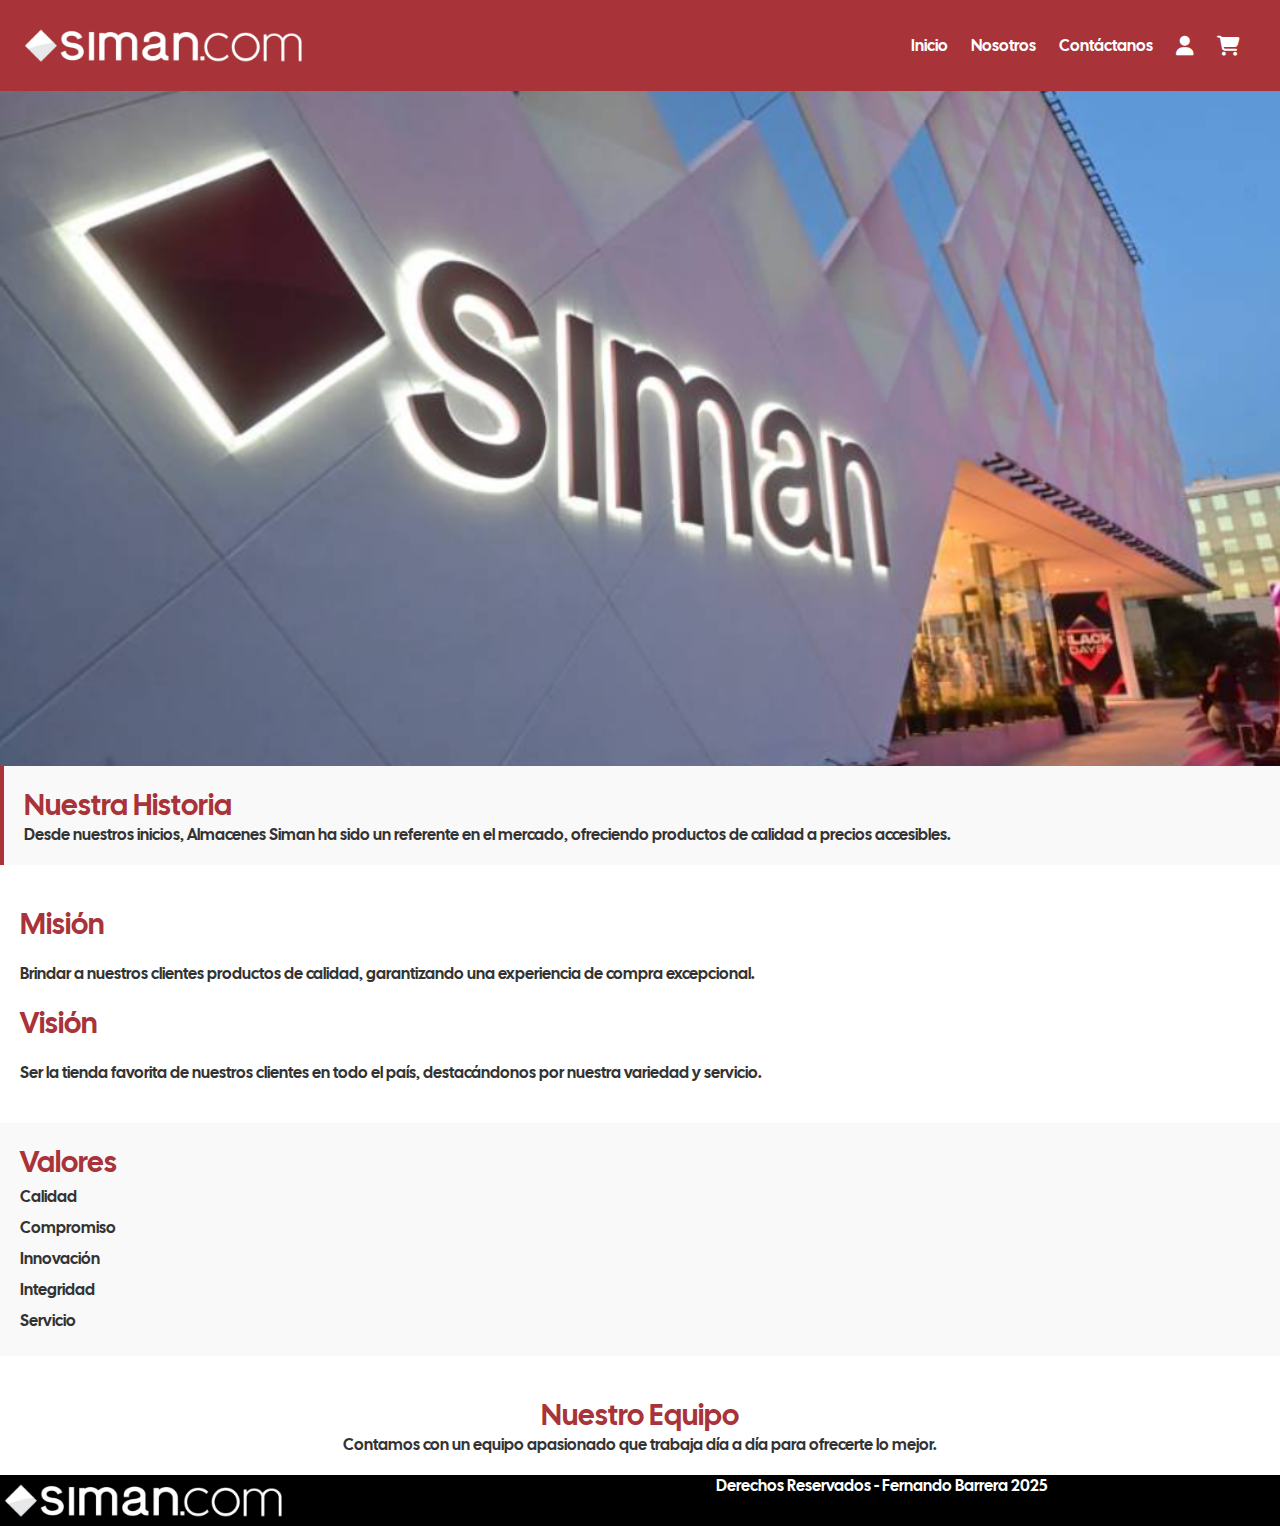
<file: about.html>
<!DOCTYPE html>
<html lang="es">

<head>
    <meta charset="UTF-8">
    <meta name="viewport" content="width=device-width, initial-scale=1.0">
    <title>Sobre Nosotros | Almacenes Siman</title>

    <!-- CSS -->
    <link rel="stylesheet" href="../CSS/style.css">

    <!-- FONTAWESOME -->
    <link rel="stylesheet" href="https://cdnjs.cloudflare.com/ajax/libs/font-awesome/6.7.2/css/all.min.css">

    <!-- LOGO -->
    <link rel="icon" type="image/png" href="../ASSETS/img/siman_logo.png">

    <!-- GOOGLE FONTS -->
    <link rel="preconnect" href="https://fonts.googleapis.com">
    <link rel="preconnect" href="https://fonts.gstatic.com" crossorigin>
    <link href="https://fonts.googleapis.com/css2?family=Cal+Sans&display=swap" rel="stylesheet">
</head>

<body>
    <main>
        <header>
            <section class="navbar">
                <section class="logo">
                    <img src="ASSETS/img/siman_nav1.png" alt="#" class="logo-img">
                </section>
                <nav>
                    <ul>
                        <li><a href="index.html">Inicio</a></li>
                        <li><a href="about.html" class="active">Nosotros</a></li>
                        <li><a href="contact_us.html">Contáctanos</a></li>
                        <li><a href="#"><i class="fa-solid fa-user fa-lg" style="color: #ffffff;"></i></a></li>
                        <li><a href="#"><i class="fa-solid fa-cart-shopping fa-lg" style="color: #ffffff;"></i></a></li>
                    </ul>
                </nav>
            </section>
        </header>
        <section class="banner">
            <img src="ASSETS/img/banner2.png" alt="" class="banner-img">
        </section>
        <section class="about-us">
            <section class="history">
                <h2>Nuestra Historia</h2>
                <p>Desde nuestros inicios, Almacenes Siman ha sido un referente en el mercado, ofreciendo productos de calidad a precios accesibles.</p>
            </section>

            <section class="mission-vision">
                <h2>Misión</h2>
                <p>Brindar a nuestros clientes productos de calidad, garantizando una experiencia de compra excepcional.</p>
                <h2>Visión</h2>
                <p>Ser la tienda favorita de nuestros clientes en todo el país, destacándonos por nuestra variedad y servicio.</p>
            </section>

            <section class="values">
                <h2>Valores</h2>
                <ul>
                    <li>Calidad</li>
                    <li>Compromiso</li>
                    <li>Innovación</li>
                    <li>Integridad</li>
                    <li>Servicio</li>
                </ul>
            </section>

            <section class="team">
                <h2>Nuestro Equipo</h2>
                <p>Contamos con un equipo apasionado que trabaja día a día para ofrecerte lo mejor.</p>
            </section>
        </section>
    </main>

    <footer>
        <section class="footer-container">
            <section class="logo">
                <img src="ASSETS/img/siman_nav1.png" alt="#" class="logo-img">
            </section>
            <h4>Derechos Reservados - Fernando Barrera 2025</h4>
        </section>
    </footer>
</body>

</html>
</file>
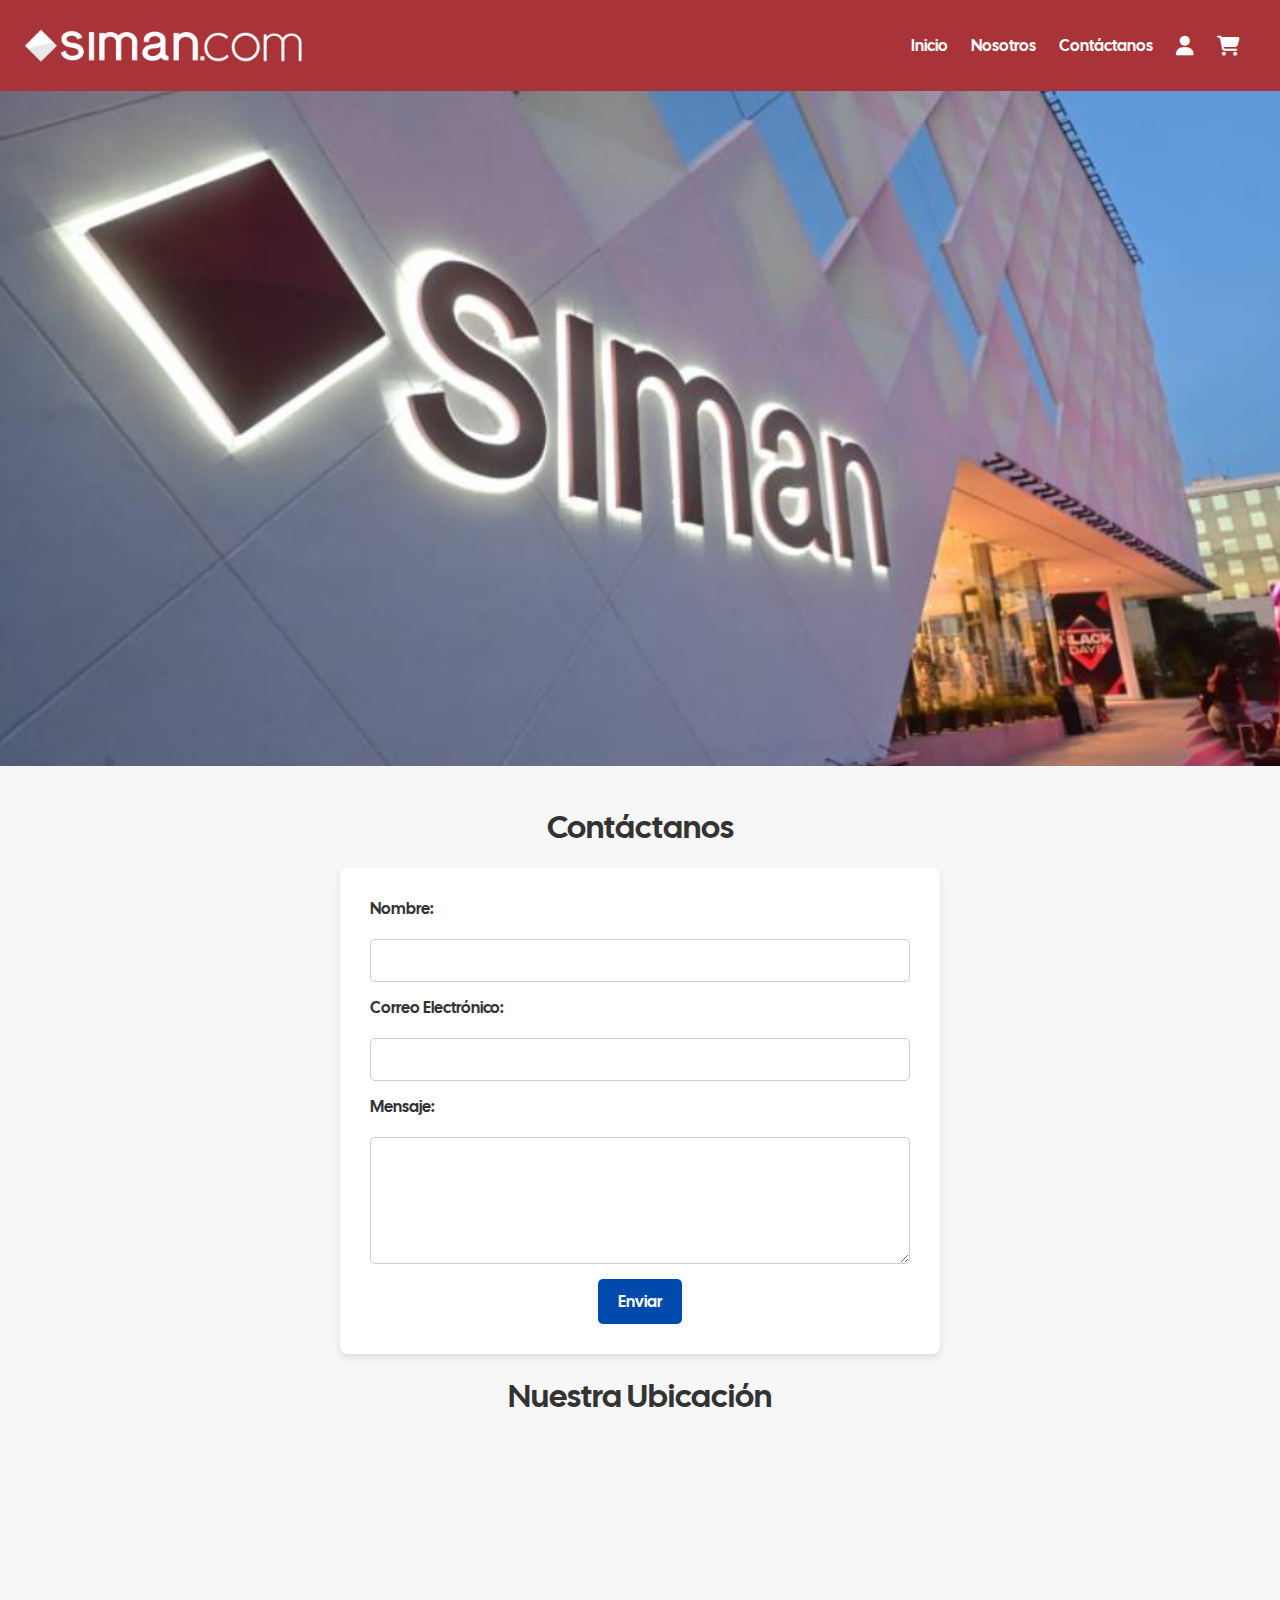
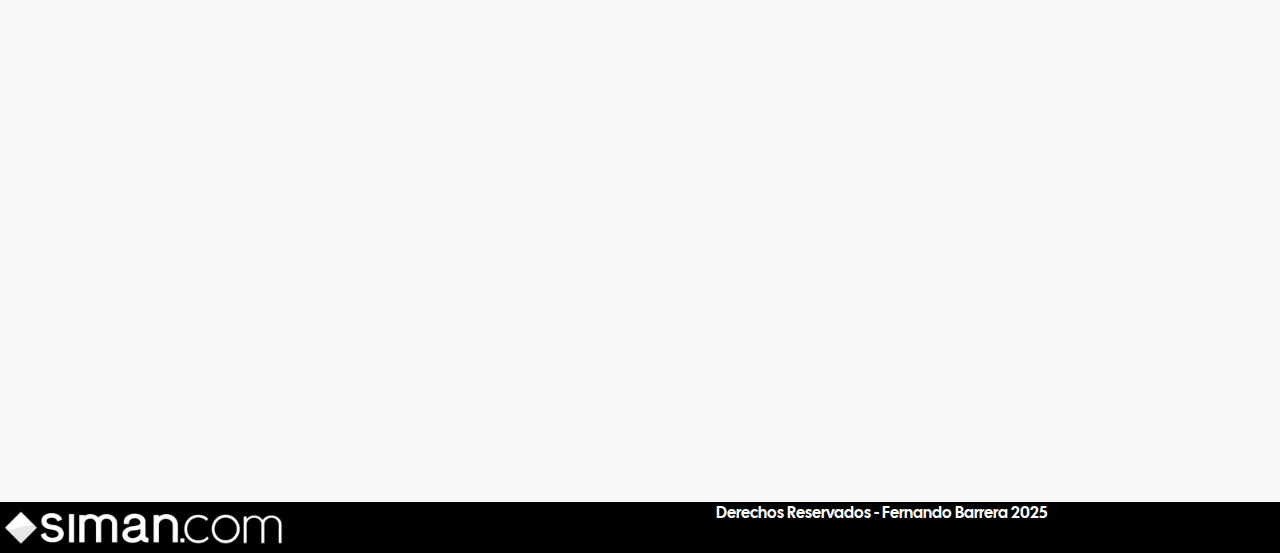
<file: contact_us.html>
<!DOCTYPE html>
<html lang="es">

<head>
    <meta charset="UTF-8">
    <meta name="viewport" content="width=device-width, initial-scale=1.0">
    <title>Contáctanos | Almacenes Siman</title>

    <!-- CSS -->
    <link rel="stylesheet" href="../CSS/style.css">

    <!-- FONTAWESOME -->
    <link rel="stylesheet" href="https://cdnjs.cloudflare.com/ajax/libs/font-awesome/6.7.2/css/all.min.css">

    <!-- LOGO -->
    <link rel="icon" type="image/png" href="../ASSETS/img/siman_logo.png">

    <!-- GOOGLE FONTS -->
    <link rel="preconnect" href="https://fonts.googleapis.com">
    <link rel="preconnect" href="https://fonts.gstatic.com" crossorigin>
    <link href="https://fonts.googleapis.com/css2?family=Cal+Sans&display=swap" rel="stylesheet">
</head>

<body>
    <main>
        <header>
            <section class="navbar">
                <section class="logo">
                    <img src="ASSETS/img/siman_nav1.png" alt="#" class="logo-img">
                </section>
                <nav>
                    <ul>
                        <li><a href="index.html">Inicio</a></li>
                        <li><a href="about.html">Nosotros</a></li>
                        <li><a href="contact_us.html" class="active">Contáctanos</a></li>
                        <li><a href="#"><i class="fa-solid fa-user fa-lg" style="color: #ffffff;"></i></a></li>
                        <li><a href="#"><i class="fa-solid fa-cart-shopping fa-lg" style="color: #ffffff;"></i></a></li>
                    </ul>
                </nav>
            </section>
        </header>

        <section class="banner">
            <img src="ASSETS/img/banner2.png" alt="" class="banner-img">
        </section>

        <section class="contact-us">
            <h2>Contáctanos</h2>
            <form>
                <label for="name">Nombre:</label>
                <input type="text" id="name" name="name" required>

                <label for="email">Correo Electrónico:</label>
                <input type="email" id="email" name="email" required>

                <label for="message">Mensaje:</label>
                <textarea id="message" name="message" rows="5" required></textarea>

                <button type="submit">Enviar</button>
            </form>
            <br>
            <h2>Nuestra Ubicación</h2>
            <div class="map-container">
                <iframe src="https://www.google.com/maps/embed?pb=!1m18!1m12!1m3!1d124024.9956872009!2d-89.40755223142001!3d13.73169773673364!2m3!1f0!2f0!3f0!3m2!1i1024!2i768!4f13.1!3m3!1m2!1s0x8f632f80d29bee73%3A0x280b59b00a2a5f0b!2zQWxtYWNlbmVzIFNpbcOhbiDigKIgTGEgR3JhbiBWw61h!5e0!3m2!1ses-419!2ssv!4v1746851489317!5m2!1ses-419!2ssv" width="800" height="600" style="border:0;" allowfullscreen="" loading="lazy" referrerpolicy="no-referrer-when-downgrade"></iframe>            </div>
        </section>

    </main>

    <footer>
        <section class="footer-container">
            <section class="logo">
                <img src="ASSETS/img/siman_nav1.png" alt="#" class="logo-img">
            </section>
            <h4>Derechos Reservados - Fernando Barrera 2025</h4>
        </section>
    </footer>
</body>

</html>
</file>
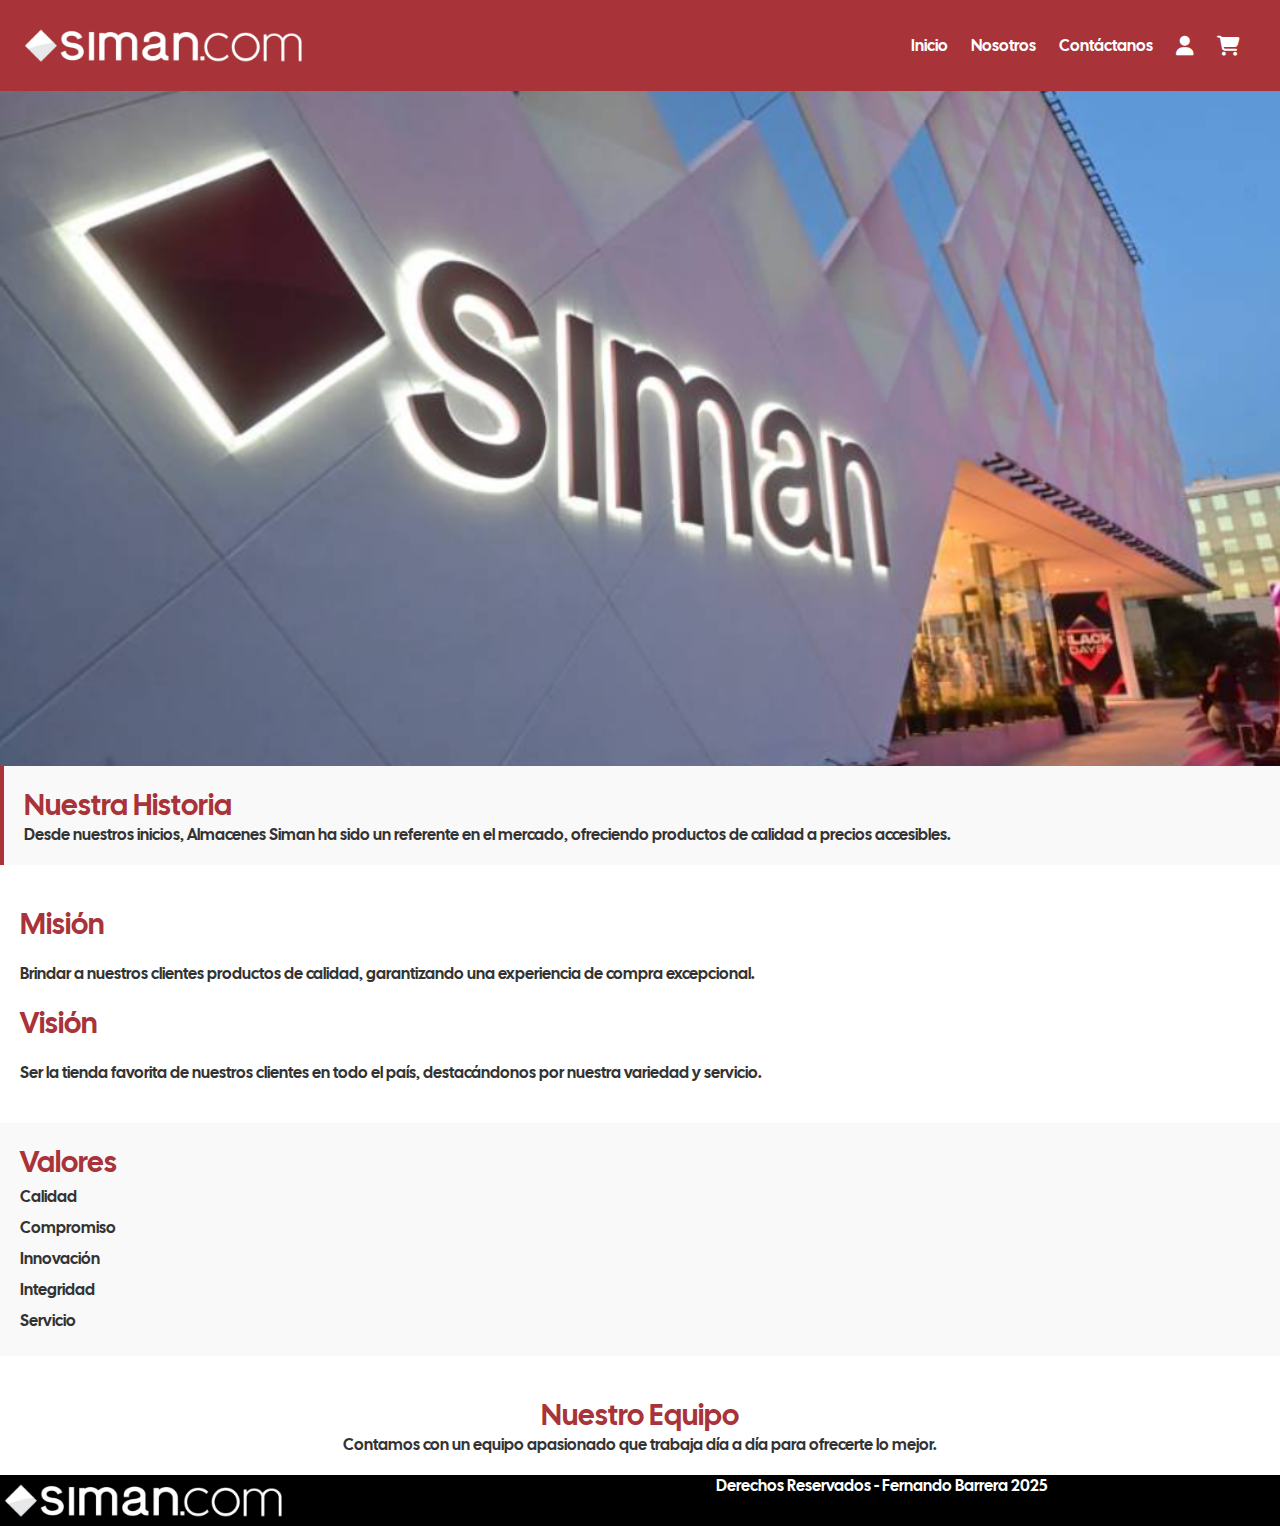
<file: Tarea_AlmacenesSiman/VIEWS/about.html>
<!DOCTYPE html>
<html lang="es">

<head>
    <meta charset="UTF-8">
    <meta name="viewport" content="width=device-width, initial-scale=1.0">
    <title>Sobre Nosotros | Almacenes Siman</title>

    <!-- CSS -->
    <link rel="stylesheet" href="../CSS/style.css">

    <!-- FONTAWESOME -->
    <link rel="stylesheet" href="https://cdnjs.cloudflare.com/ajax/libs/font-awesome/6.7.2/css/all.min.css">

    <!-- LOGO -->
    <link rel="icon" type="image/png" href="../ASSETS/img/siman_logo.png">

    <!-- GOOGLE FONTS -->
    <link rel="preconnect" href="https://fonts.googleapis.com">
    <link rel="preconnect" href="https://fonts.gstatic.com" crossorigin>
    <link href="https://fonts.googleapis.com/css2?family=Cal+Sans&display=swap" rel="stylesheet">
</head>

<body>
    <main>
        <header>
            <section class="navbar">
                <section class="logo">
                    <img src="../ASSETS/img/siman_nav1.png" alt="#" class="logo-img">
                </section>
                <nav>
                    <ul>
                        <li><a href="index.html">Inicio</a></li>
                        <li><a href="about.html" class="active">Nosotros</a></li>
                        <li><a href="contact_us.html">Contáctanos</a></li>
                        <li><a href="#"><i class="fa-solid fa-user fa-lg" style="color: #ffffff;"></i></a></li>
                        <li><a href="#"><i class="fa-solid fa-cart-shopping fa-lg" style="color: #ffffff;"></i></a></li>
                    </ul>
                </nav>
            </section>
        </header>
        <section class="banner">
            <img src="../ASSETS/img/banner2.png" alt="" class="banner-img">
        </section>
        <section class="about-us">
            <section class="history">
                <h2>Nuestra Historia</h2>
                <p>Desde nuestros inicios, Almacenes Siman ha sido un referente en el mercado, ofreciendo productos de calidad a precios accesibles.</p>
            </section>

            <section class="mission-vision">
                <h2>Misión</h2>
                <p>Brindar a nuestros clientes productos de calidad, garantizando una experiencia de compra excepcional.</p>
                <h2>Visión</h2>
                <p>Ser la tienda favorita de nuestros clientes en todo el país, destacándonos por nuestra variedad y servicio.</p>
            </section>

            <section class="values">
                <h2>Valores</h2>
                <ul>
                    <li>Calidad</li>
                    <li>Compromiso</li>
                    <li>Innovación</li>
                    <li>Integridad</li>
                    <li>Servicio</li>
                </ul>
            </section>

            <section class="team">
                <h2>Nuestro Equipo</h2>
                <p>Contamos con un equipo apasionado que trabaja día a día para ofrecerte lo mejor.</p>
            </section>
        </section>
    </main>

    <footer>
        <section class="footer-container">
            <section class="logo">
                <img src="../ASSETS/img/siman_nav1.png" alt="#" class="logo-img">
            </section>
            <h4>Derechos Reservados - Fernando Barrera 2025</h4>
        </section>
    </footer>
</body>

</html>
</file>
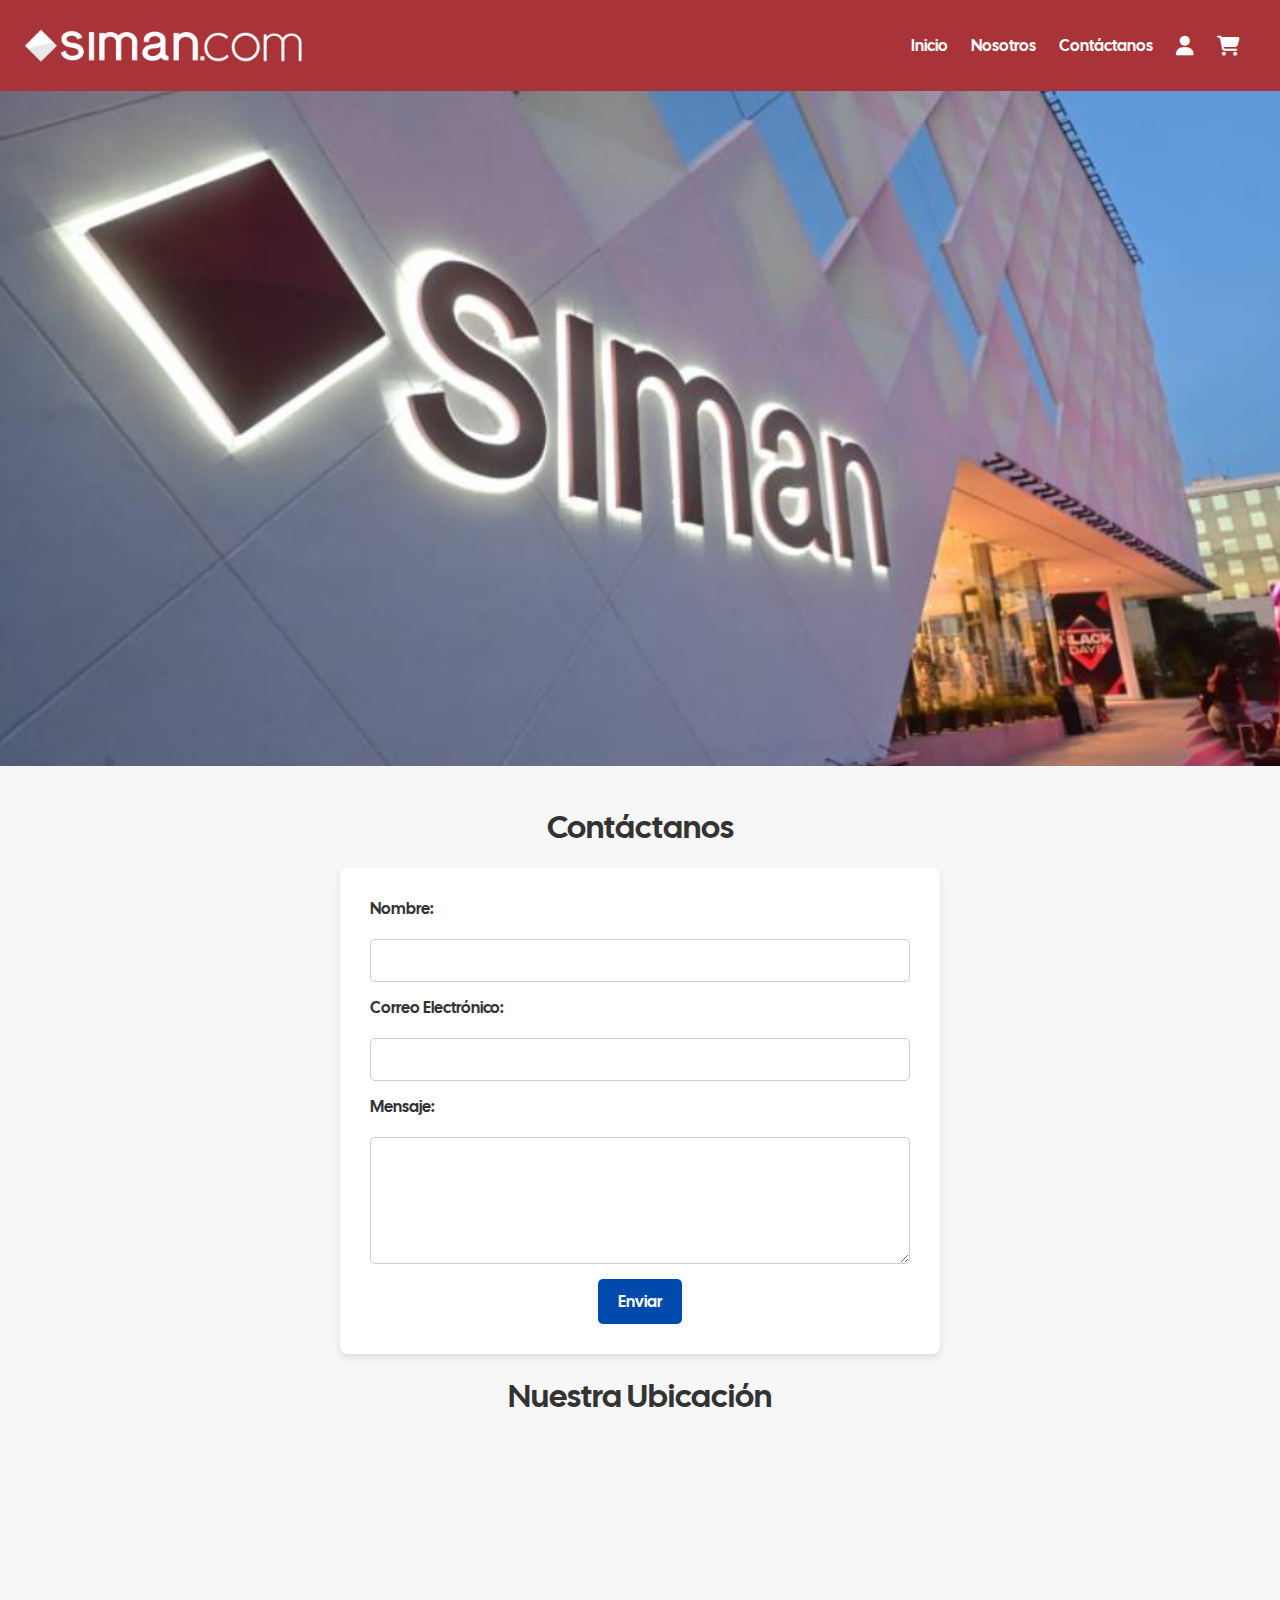
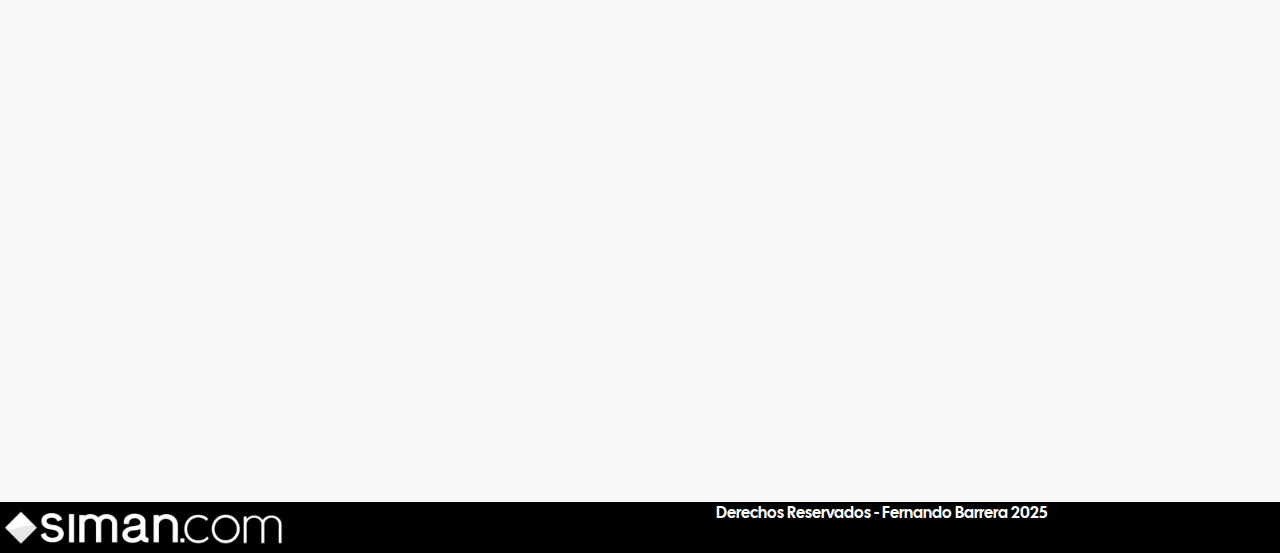
<file: Tarea_AlmacenesSiman/VIEWS/contact_us.html>
<!DOCTYPE html>
<html lang="es">

<head>
    <meta charset="UTF-8">
    <meta name="viewport" content="width=device-width, initial-scale=1.0">
    <title>Contáctanos | Almacenes Siman</title>

    <!-- CSS -->
    <link rel="stylesheet" href="../CSS/style.css">

    <!-- FONTAWESOME -->
    <link rel="stylesheet" href="https://cdnjs.cloudflare.com/ajax/libs/font-awesome/6.7.2/css/all.min.css">

    <!-- LOGO -->
    <link rel="icon" type="image/png" href="../ASSETS/img/siman_logo.png">

    <!-- GOOGLE FONTS -->
    <link rel="preconnect" href="https://fonts.googleapis.com">
    <link rel="preconnect" href="https://fonts.gstatic.com" crossorigin>
    <link href="https://fonts.googleapis.com/css2?family=Cal+Sans&display=swap" rel="stylesheet">
</head>

<body>
    <main>
        <header>
            <section class="navbar">
                <section class="logo">
                    <img src="../ASSETS/img/siman_nav1.png" alt="#" class="logo-img">
                </section>
                <nav>
                    <ul>
                        <li><a href="index.html">Inicio</a></li>
                        <li><a href="about.html">Nosotros</a></li>
                        <li><a href="contact_us.html" class="active">Contáctanos</a></li>
                        <li><a href="#"><i class="fa-solid fa-user fa-lg" style="color: #ffffff;"></i></a></li>
                        <li><a href="#"><i class="fa-solid fa-cart-shopping fa-lg" style="color: #ffffff;"></i></a></li>
                    </ul>
                </nav>
            </section>
        </header>

        <section class="banner">
            <img src="../ASSETS/img/banner2.png" alt="" class="banner-img">
        </section>

        <section class="contact-us">
            <h2>Contáctanos</h2>
            <form>
                <label for="name">Nombre:</label>
                <input type="text" id="name" name="name" required>

                <label for="email">Correo Electrónico:</label>
                <input type="email" id="email" name="email" required>

                <label for="message">Mensaje:</label>
                <textarea id="message" name="message" rows="5" required></textarea>

                <button type="submit">Enviar</button>
            </form>
            <br>
            <h2>Nuestra Ubicación</h2>
            <div class="map-container">
                <iframe src="https://www.google.com/maps/embed?pb=!1m18!1m12!1m3!1d124024.9956872009!2d-89.40755223142001!3d13.73169773673364!2m3!1f0!2f0!3f0!3m2!1i1024!2i768!4f13.1!3m3!1m2!1s0x8f632f80d29bee73%3A0x280b59b00a2a5f0b!2zQWxtYWNlbmVzIFNpbcOhbiDigKIgTGEgR3JhbiBWw61h!5e0!3m2!1ses-419!2ssv!4v1746851489317!5m2!1ses-419!2ssv" width="800" height="600" style="border:0;" allowfullscreen="" loading="lazy" referrerpolicy="no-referrer-when-downgrade"></iframe>            </div>
        </section>

    </main>

    <footer>
        <section class="footer-container">
            <section class="logo">
                <img src="../ASSETS/img/siman_nav1.png" alt="#" class="logo-img">
            </section>
            <h4>Derechos Reservados - Fernando Barrera 2025</h4>
        </section>
    </footer>
</body>

</html>
</file>
<file: CSS/style.css>
* {
    margin: 0;
    padding: 0;
    box-sizing: border-box;
    font-family: "Cal Sans", sans-serif;
    font-weight: 400;
    font-style: normal;
}

.navbar {
    display: flex;
    align-items: center;
    padding: 20px;
    background-color: #A83338;
    flex-wrap: wrap;
}

.navbar a {
    color: #fff;
}

.logo-img {
    width: 40%;
    height: auto;
    display: flex;
}

.active{
    text-decoration: underline;
}

a:link {
    text-decoration: none;
}

a:hover {
    text-decoration: underline;
}

nav {
    flex: 1;
    text-align: right;
}

nav ul {
    display: inline-block;
    list-style-type: none;
}

nav ul li {
    display: inline-block;
    margin-right: 20px;
}

@media (max-width: 768px) {
    .navbar {
        flex-direction: column;
        align-items: flex-start;
    }

    nav {
        width: 100%;
        text-align: left;
        margin-top: 10px;
    }

    nav ul {
        flex-direction: column;
        width: 100%;
    }

    nav ul li {
        margin: 10px 0;
    }
}

.banner {
    width: 100%;
    height: 75vh;
    overflow: hidden;
    position: relative;
}

.banner-img {
    width: 100%;
    height: 100%;
    display: block;
    object-fit: cover;
    object-position: center;
}

@media (max-width: 768px) {
    .banner {
        height: 30vh;
    }
}

.products1 {
    text-align: center;
    padding: 2rem;
}

.products-grid {
    display: grid;
    grid-template-columns: repeat(auto-fit, minmax(200px, 1fr));
    gap: 20px;
    padding: 20px;
    align-content: center;
}

.product-card {
    background: #fff;
    border-radius: 12px;
    overflow: hidden;
    position: relative;
    box-shadow: 0 4px 15px rgba(0, 0, 0, 0.1);
    transition: transform 0.3s ease-in-out, box-shadow 0.3s;
    display: flex;
    flex-direction: column;
    width: 100%;
    height: auto;
    border: 1px solid #e0e0e0;
}

.product-card img {
    width: 100%;
    height: 75vh;
    object-fit: cover;
    border-radius: 8px;
    width: 100%;
    transition: transform 0.3s ease-in-out;
}

.product-card:hover {
    transform: translateY(-5px);
    box-shadow: 0 8px 25px rgba(0, 0, 0, 0.2);
}

.product-card h3,
.product-card p {
    padding: 5px;
    text-align: center;
    margin: 10px 0;
}

.product-card button {
    background-color: #A83338;
    color: #fff;
    border: none;
    padding: 10px 20px;
    border-radius: 50px;
    cursor: pointer;
    transition: background 0.3s, transform 0.2s ease-in-out;
    font-weight: bold;
    margin-bottom: 10px;
}

.product-card button:hover {
    background-color: #e2335c;
    transform: scale(1.05);
}

.product-card button:active {
    transform: scale(0.95);
}

.promo-container {
    display: flex;
    gap: 20px;
    justify-content: center;
    align-items: center;
    padding: 20px;
}

.promo-title {
    background-color: black;
    color: #fff;
    width: 10%;
    height: 445px;
    border-radius: 12px;
    padding-top: 222px;
}

.promo-card1 {
    flex: 1;
    display: flex;
    justify-content: center;
    align-items: center;
}


.promo-vid {
    width: 100%;
    max-width: 250px;
    height: auto;
    min-height: 50%;
    display: block;
    margin: 5px auto;
    border-radius: 12px;
    box-shadow: 0 4px 15px rgba(0, 0, 0, 0.2);
    margin-left: 25px;
}

.promo-container2 {
    text-align: left;
    margin-left: 20px auto;
    flex: 1;
    text-align: left;
    display: flex;
    flex-direction: column;
    justify-content: center;
    gap: 10px;
    padding-left: 20px;

}

.promo-container2 button {
    background-color: #A83338;
    color: #fff;
    border: none;
    padding: 10px 20px;
    border-radius: 50px;
    cursor: pointer;
    transition: background 0.3s, transform 0.2s ease-in-out;
    font-weight: bold;
    margin-bottom: 10px;
}

.footer-container{
    background-color: black;
    width: 100%;
    height: auto;
    display: flex;
    flex-direction: row;
}

.footer-container h4{
    color: #fff;
}

.history {
    background-color: #f9f9f9;
    padding: 20px;
    margin-bottom: 20px;
    border-left: 4px solid #A83338;
}

.history h2 {
    font-size: 1.8rem;
    color: #A83338;
}

.history p {
    font-size: 1rem;
    color: #333;
}

.mission-vision {
    background-color: #fff;
    padding: 20px;
    margin-bottom: 20px;
    display: flex;
    flex-wrap: wrap;
    gap: 20px;
}

.mission-vision h2 {
    font-size: 1.8rem;
    color: #A83338;
    flex-basis: 100%;
}

.mission-vision p {
    font-size: 1rem;
    color: #333;
}

.values {
    background-color: #f9f9f9;
    padding: 20px;
    margin-bottom: 20px;
}

.values h2 {
    font-size: 1.8rem;
    color: #A83338;
}

.values ul {
    list-style-type: none;
    padding: 0;
}

.values ul li {
    font-size: 1rem;
    color: #333;
    padding: 5px 0;
}

.team {
    background-color: #fff;
    padding: 20px;
    text-align: center;
}

.team h2 {
    font-size: 1.8rem;
    color: #A83338;
}

.team p {
    font-size: 1rem;
    color: #333;
}

.contact-us {
    padding: 40px 20px;
    text-align: center;
    background-color: #f7f7f7;
}

.contact-us h2 {
    font-family: 'Cal Sans', sans-serif;
    font-size: 2rem;
    margin-bottom: 20px;
    color: #333;
}

.contact-us form {
    display: flex;
    flex-direction: column;
    align-items: center;
    gap: 15px;
    max-width: 600px;
    margin: 0 auto;
    background-color: #fff;
    padding: 30px;
    box-shadow: 0 4px 8px rgba(0, 0, 0, 0.1);
    border-radius: 8px;
}

.contact-us label {
    font-size: 1rem;
    color: #333;
    text-align: left;
    width: 100%;
}

.contact-us input, 
.contact-us textarea {
    width: 100%;
    padding: 10px;
    margin-top: 5px;
    border: 1px solid #ccc;
    border-radius: 5px;
    font-size: 1rem;
}

.contact-us textarea {
    resize: vertical;
}

.contact-us button {
    padding: 12px 20px;
    background-color: #004aad;
    color: #fff;
    border: none;
    border-radius: 5px;
    font-size: 1rem;
    cursor: pointer;
    transition: background-color 0.3s ease;
}

.contact-us button:hover {
    background-color: #003c8b;
}

.map-container {
    margin-top: 40px;
}

.map-container iframe {
    border-radius: 10px;
}
</file>
<file: Tarea_AlmacenesSiman/CSS/style.css>
* {
    margin: 0;
    padding: 0;
    box-sizing: border-box;
    font-family: "Cal Sans", sans-serif;
    font-weight: 400;
    font-style: normal;
}

.navbar {
    display: flex;
    align-items: center;
    padding: 20px;
    background-color: #A83338;
    flex-wrap: wrap;
}

.navbar a {
    color: #fff;
}

.logo-img {
    width: 40%;
    height: auto;
    display: flex;
}

.active{
    text-decoration: underline;
}

a:link {
    text-decoration: none;
}

a:hover {
    text-decoration: underline;
}

nav {
    flex: 1;
    text-align: right;
}

nav ul {
    display: inline-block;
    list-style-type: none;
}

nav ul li {
    display: inline-block;
    margin-right: 20px;
}

@media (max-width: 768px) {
    .navbar {
        flex-direction: column;
        align-items: flex-start;
    }

    nav {
        width: 100%;
        text-align: left;
        margin-top: 10px;
    }

    nav ul {
        flex-direction: column;
        width: 100%;
    }

    nav ul li {
        margin: 10px 0;
    }
}

.banner {
    width: 100%;
    height: 75vh;
    overflow: hidden;
    position: relative;
}

.banner-img {
    width: 100%;
    height: 100%;
    display: block;
    object-fit: cover;
    object-position: center;
}

@media (max-width: 768px) {
    .banner {
        height: 30vh;
    }
}

.products1 {
    text-align: center;
    padding: 2rem;
}

.products-grid {
    display: grid;
    grid-template-columns: repeat(auto-fit, minmax(200px, 1fr));
    gap: 20px;
    padding: 20px;
    align-content: center;
}

.product-card {
    background: #fff;
    border-radius: 12px;
    overflow: hidden;
    position: relative;
    box-shadow: 0 4px 15px rgba(0, 0, 0, 0.1);
    transition: transform 0.3s ease-in-out, box-shadow 0.3s;
    display: flex;
    flex-direction: column;
    width: 100%;
    height: auto;
    border: 1px solid #e0e0e0;
}

.product-card img {
    width: 100%;
    height: 75vh;
    object-fit: cover;
    border-radius: 8px;
    width: 100%;
    transition: transform 0.3s ease-in-out;
}

.product-card:hover {
    transform: translateY(-5px);
    box-shadow: 0 8px 25px rgba(0, 0, 0, 0.2);
}

.product-card h3,
.product-card p {
    padding: 5px;
    text-align: center;
    margin: 10px 0;
}

.product-card button {
    background-color: #A83338;
    color: #fff;
    border: none;
    padding: 10px 20px;
    border-radius: 50px;
    cursor: pointer;
    transition: background 0.3s, transform 0.2s ease-in-out;
    font-weight: bold;
    margin-bottom: 10px;
}

.product-card button:hover {
    background-color: #e2335c;
    transform: scale(1.05);
}

.product-card button:active {
    transform: scale(0.95);
}

.promo-container {
    display: flex;
    gap: 20px;
    justify-content: center;
    align-items: center;
    padding: 20px;
}

.promo-title {
    background-color: black;
    color: #fff;
    width: 10%;
    height: 445px;
    border-radius: 12px;
    padding-top: 222px;
}

.promo-card1 {
    flex: 1;
    display: flex;
    justify-content: center;
    align-items: center;
}


.promo-vid {
    width: 100%;
    max-width: 250px;
    height: auto;
    min-height: 50%;
    display: block;
    margin: 5px auto;
    border-radius: 12px;
    box-shadow: 0 4px 15px rgba(0, 0, 0, 0.2);
    margin-left: 25px;
}

.promo-container2 {
    text-align: left;
    margin-left: 20px auto;
    flex: 1;
    text-align: left;
    display: flex;
    flex-direction: column;
    justify-content: center;
    gap: 10px;
    padding-left: 20px;

}

.promo-container2 button {
    background-color: #A83338;
    color: #fff;
    border: none;
    padding: 10px 20px;
    border-radius: 50px;
    cursor: pointer;
    transition: background 0.3s, transform 0.2s ease-in-out;
    font-weight: bold;
    margin-bottom: 10px;
}

.footer-container{
    background-color: black;
    width: 100%;
    height: auto;
    display: flex;
    flex-direction: row;
}

.footer-container h4{
    color: #fff;
}

.history {
    background-color: #f9f9f9;
    padding: 20px;
    margin-bottom: 20px;
    border-left: 4px solid #A83338;
}

.history h2 {
    font-size: 1.8rem;
    color: #A83338;
}

.history p {
    font-size: 1rem;
    color: #333;
}

.mission-vision {
    background-color: #fff;
    padding: 20px;
    margin-bottom: 20px;
    display: flex;
    flex-wrap: wrap;
    gap: 20px;
}

.mission-vision h2 {
    font-size: 1.8rem;
    color: #A83338;
    flex-basis: 100%;
}

.mission-vision p {
    font-size: 1rem;
    color: #333;
}

.values {
    background-color: #f9f9f9;
    padding: 20px;
    margin-bottom: 20px;
}

.values h2 {
    font-size: 1.8rem;
    color: #A83338;
}

.values ul {
    list-style-type: none;
    padding: 0;
}

.values ul li {
    font-size: 1rem;
    color: #333;
    padding: 5px 0;
}

.team {
    background-color: #fff;
    padding: 20px;
    text-align: center;
}

.team h2 {
    font-size: 1.8rem;
    color: #A83338;
}

.team p {
    font-size: 1rem;
    color: #333;
}

.contact-us {
    padding: 40px 20px;
    text-align: center;
    background-color: #f7f7f7;
}

.contact-us h2 {
    font-family: 'Cal Sans', sans-serif;
    font-size: 2rem;
    margin-bottom: 20px;
    color: #333;
}

.contact-us form {
    display: flex;
    flex-direction: column;
    align-items: center;
    gap: 15px;
    max-width: 600px;
    margin: 0 auto;
    background-color: #fff;
    padding: 30px;
    box-shadow: 0 4px 8px rgba(0, 0, 0, 0.1);
    border-radius: 8px;
}

.contact-us label {
    font-size: 1rem;
    color: #333;
    text-align: left;
    width: 100%;
}

.contact-us input, 
.contact-us textarea {
    width: 100%;
    padding: 10px;
    margin-top: 5px;
    border: 1px solid #ccc;
    border-radius: 5px;
    font-size: 1rem;
}

.contact-us textarea {
    resize: vertical;
}

.contact-us button {
    padding: 12px 20px;
    background-color: #004aad;
    color: #fff;
    border: none;
    border-radius: 5px;
    font-size: 1rem;
    cursor: pointer;
    transition: background-color 0.3s ease;
}

.contact-us button:hover {
    background-color: #003c8b;
}

.map-container {
    margin-top: 40px;
}

.map-container iframe {
    border-radius: 10px;
}
</file>
